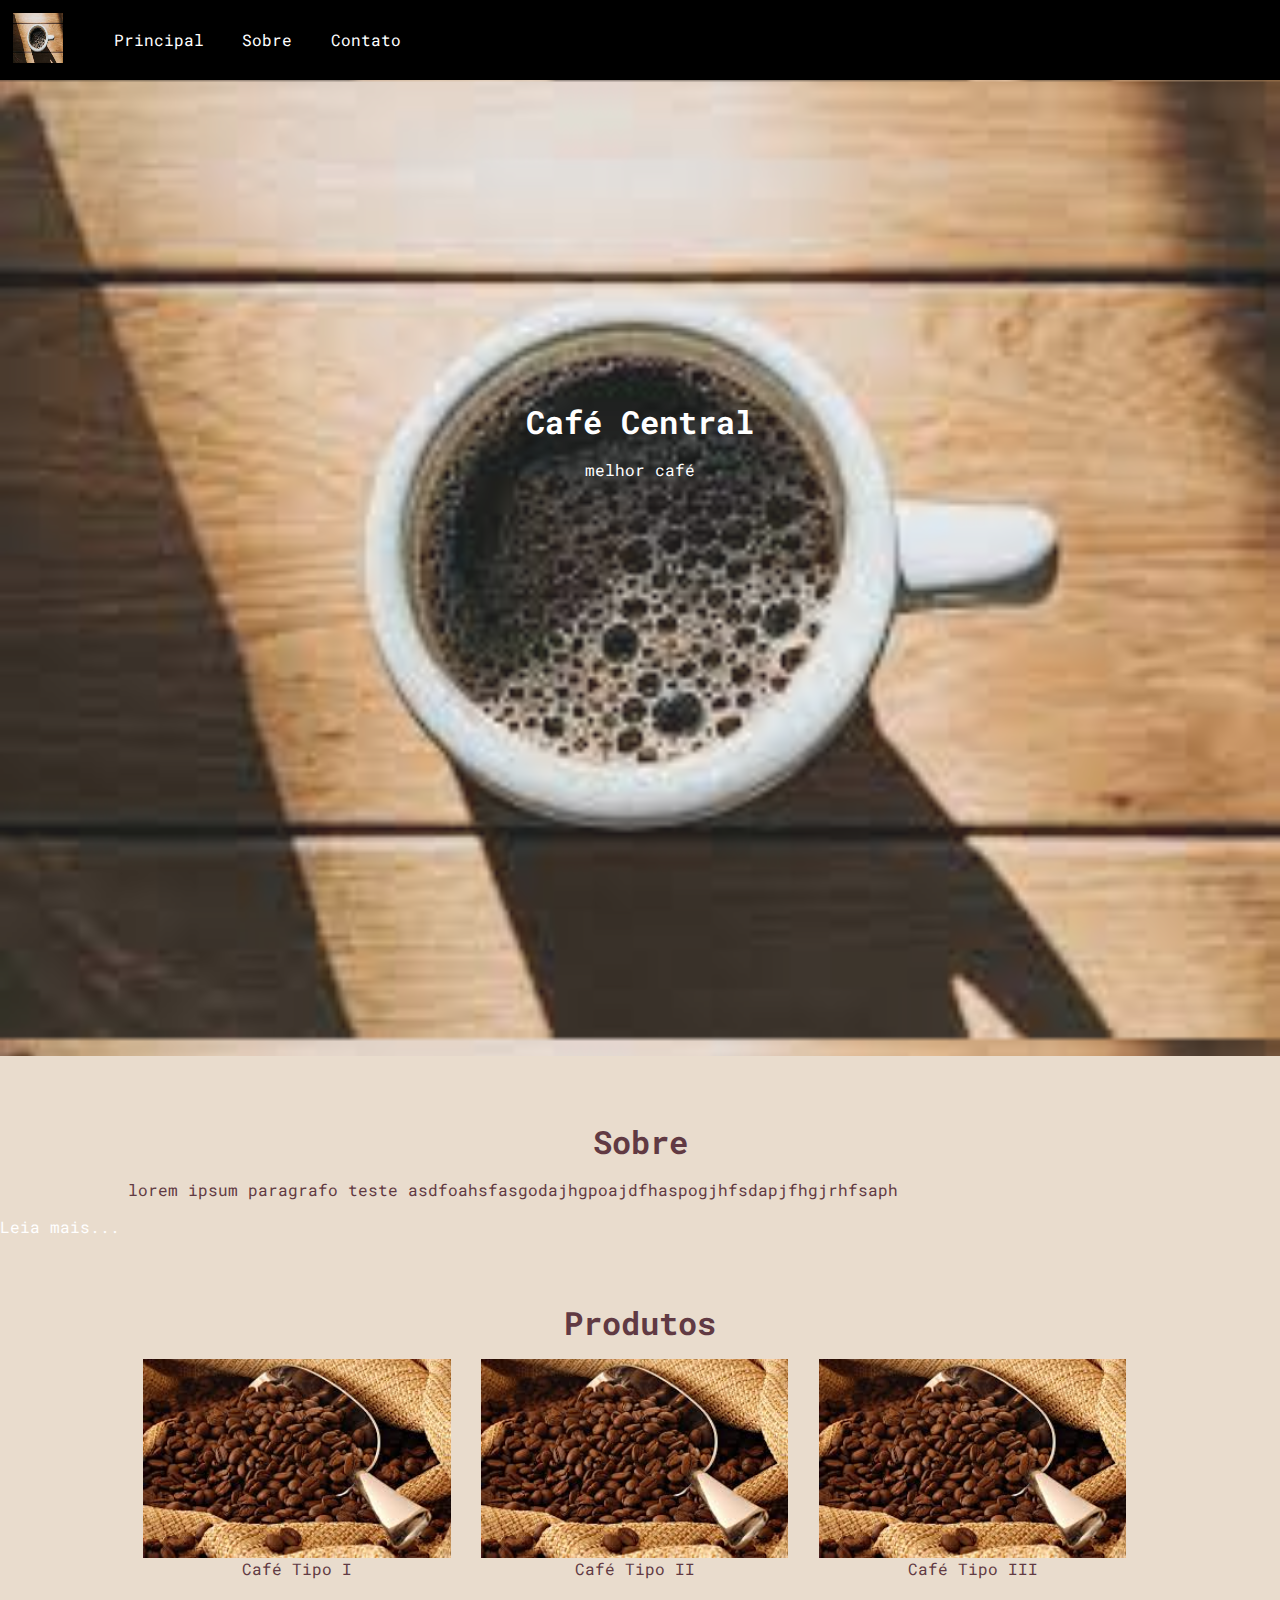
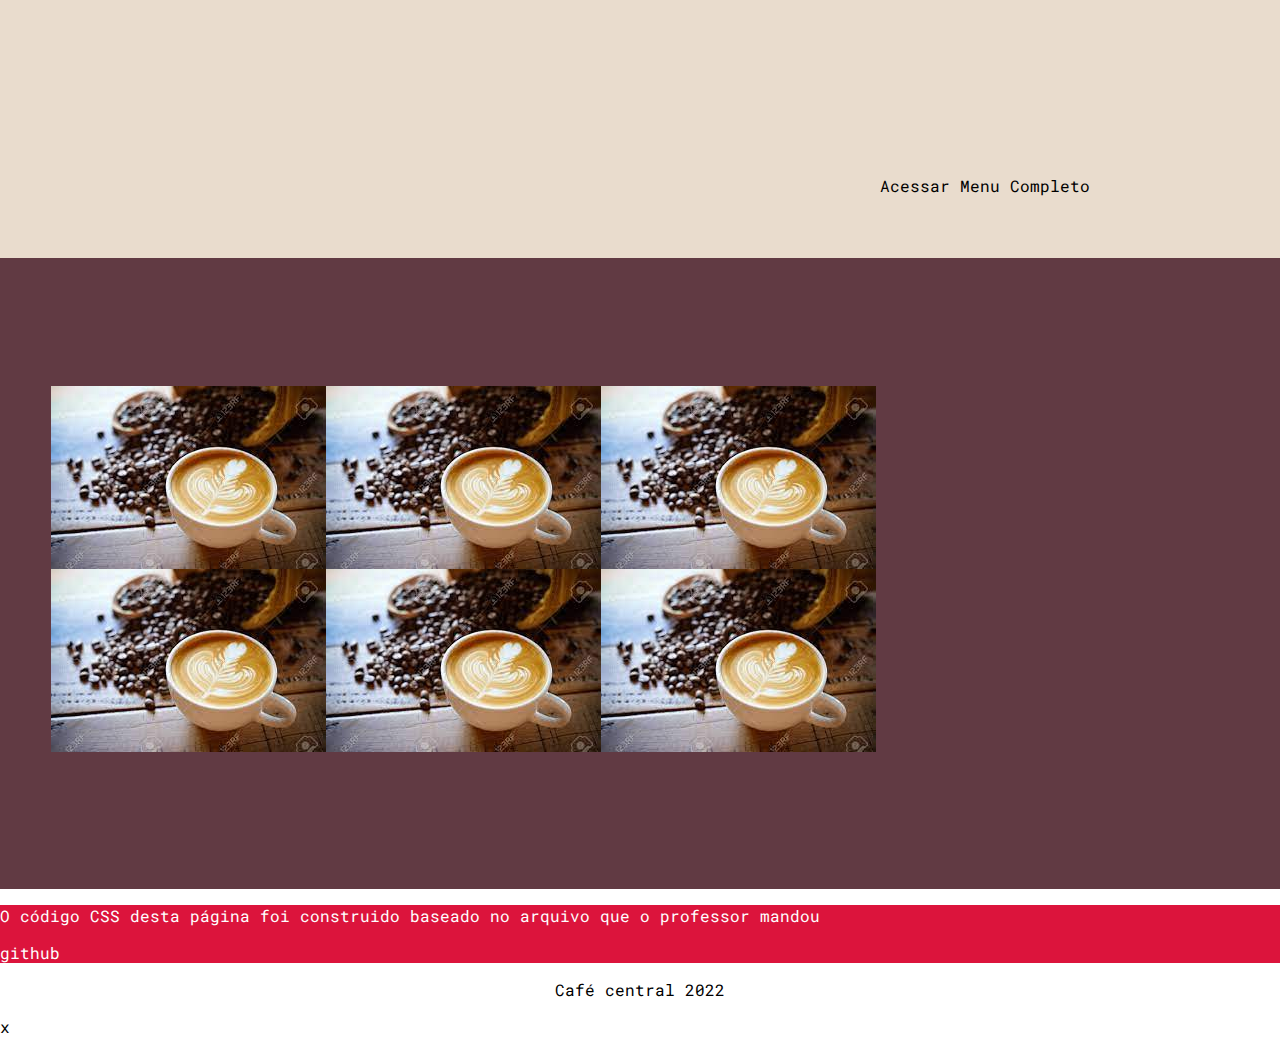
<file: site-cafeteria 2/index.html>
<html>
    
    <head>
        <meta charset="utf-8">
        <title>titulo </title>
        <link href="estilos/style.css" rel="stylesheet">
    </head>

    <body>
        <div id="conteiner">
            <div id="navbar">
                <img src="imagens/coffe2.jpeg">
                <a href="index.html">Principal</a>
                <a href="sobre.html">Sobre </a>
                <a href="contato.html">Contato </a>
            </div>

            <div id="principal">
                <h1>Café Central</h1>
                <p>melhor café</p>

            </div>

            <div id="sobre">
                <h1>Sobre</h1>
                <p>
                    lorem ipsum paragrafo teste asdfoahsfasgodajhgpoajdfhaspogjhfsdapjfhgjrhfsaph
                </p>
                <a href="sobre.html">Leia mais...</a>

                <div id="produtos">
                    <h1>Produtos</h1>
    
                    <div id="foto-produtos">
                        <div>
                            <img src="imagens/coffe3.jpeg" alt="foto de produto">
                            Café Tipo I
                        </div>
    
                        <div>
                            <img src="imagens/coffe3.jpeg" alt="foto de produto">
                            Café Tipo II
                        </div>
    
                        <div>
                            <img src="imagens/coffe3.jpeg" alt="foto de produto">
                            Café Tipo III
                        </div>
                    </div>
                </div>

            </div>


            <div id="conheca-mais">
                <div id="linha1">
                    <div style="float:left; margin-left:4%">
                        <img src="imagens/coffe5.jpeg">
                    </div>
                    <div style="float:left;">
                        <img src="imagens/coffe5.jpeg">
                    </div>
                    <div>
                        <img src="imagens/coffe5.jpeg">
                    </div>
                </div>



                <div id="linha2">
                    <div style="float:left; margin-left:4%">
                        <img src="imagens/coffe5.jpeg">
                    </div>
                    <div style="float: left;">
                        <img src="imagens/coffe5.jpeg">
                    </div>
                    <div style="float:left;">
                        <img src="imagens/coffe5.jpeg">
                    </div>
                </div>

                <div id="texto-mais"> 
                    <h1>conheca nossos cafés</h1>
                    <p>são os melhores da região</p>
                    <a href="sobre.html">Acessar Menu Completo</a>
                </div>

                

                

                
            </div>

            


            <div id="aviso">
                <p>
                    O código CSS desta página foi construido baseado no arquivo que o professor mandou 
                </p>
                <a href="https://github.com/YgorSS4321">github</a>
                
            </div>

            <footer>
                <p>Café central 2022</p>
            </footer>
        </div>
    </body>

</html>x
</file>
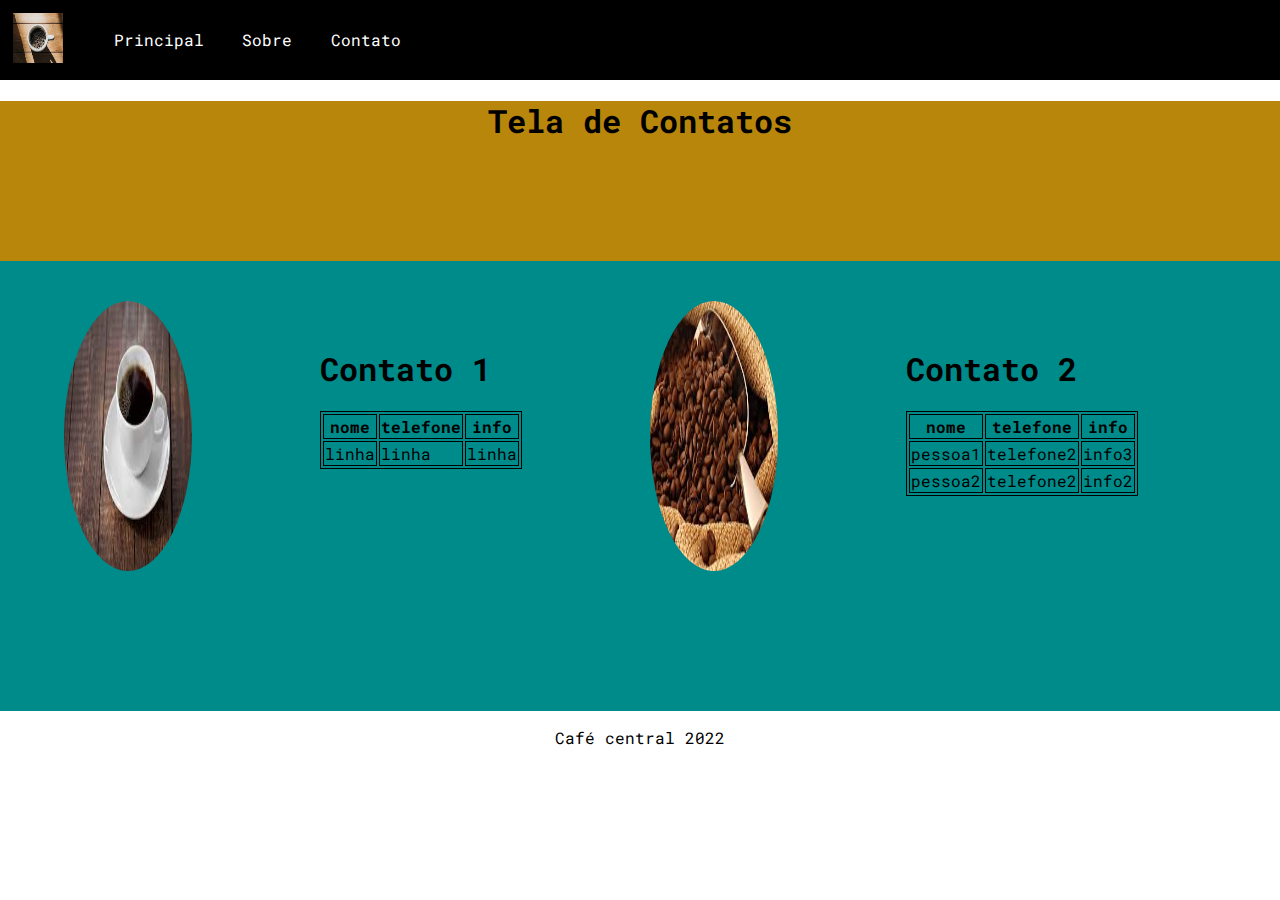
<file: site-cafeteria 2/contato.html>
<html>
    <head>
        <meta charset="utf-8">
        <title>cafe</title>
        <link href="estilos/style.css" rel="stylesheet">
        <style>
            table, th, td{
                border:1px solid black;
            }
        </style>
    </head>

    <body>
        <div id="navbar">
            <img src="imagens/coffe2.jpeg">
            <a href="index.html">Principal</a>
            <a href="sobre.html">Sobre</a>
            <a href="contato.html">Contato</a>
        </div>

        <div id="semi-titulo">
            <h1>Tela de Contatos</h1>
        </div>

        <div id="contatos">
            <img src="imagens/coffe.jpeg">
            <div>
                <h1>Contato 1</h1>
                <table>
                    <tr>
                        <th>
                            nome
                        </th>
                        <th>
                            telefone
                        </th>
                        <th>
                            info
                        </th>
                    </tr>
                    <tr>
                        <td>
                            linha
                        </td>
                        <td>
                            linha
                        </td>
                        <td>
                            linha
                        </td>
                    </tr>
                </table>
            </div>
            <img src="imagens/coffe3.jpeg">
            <div>
                <h1>Contato 2</h1>
                <table>
                    <tr>
                        <th>
                            nome
                        </th>
                        <th>
                            telefone
                        </th>
                        <th>
                            info
                        </th>
                    </tr>
                    <tr>
                        <td>
                            pessoa1
                        </td>
                        <td>
                            telefone2
                        </td>
                        <td>
                            info3
                        </td>
                    </tr>
                    <tr>
                        <td>
                            pessoa2
                        </td>
                        <td>
                            telefone2
                        </td>
                        <td>
                            info2
                        </td>
                    </tr>
                </table>
            </div>
        </div>

        <footer>
            <p>Café central 2022</p>
        </footer>
    </body>
</html>
</file>
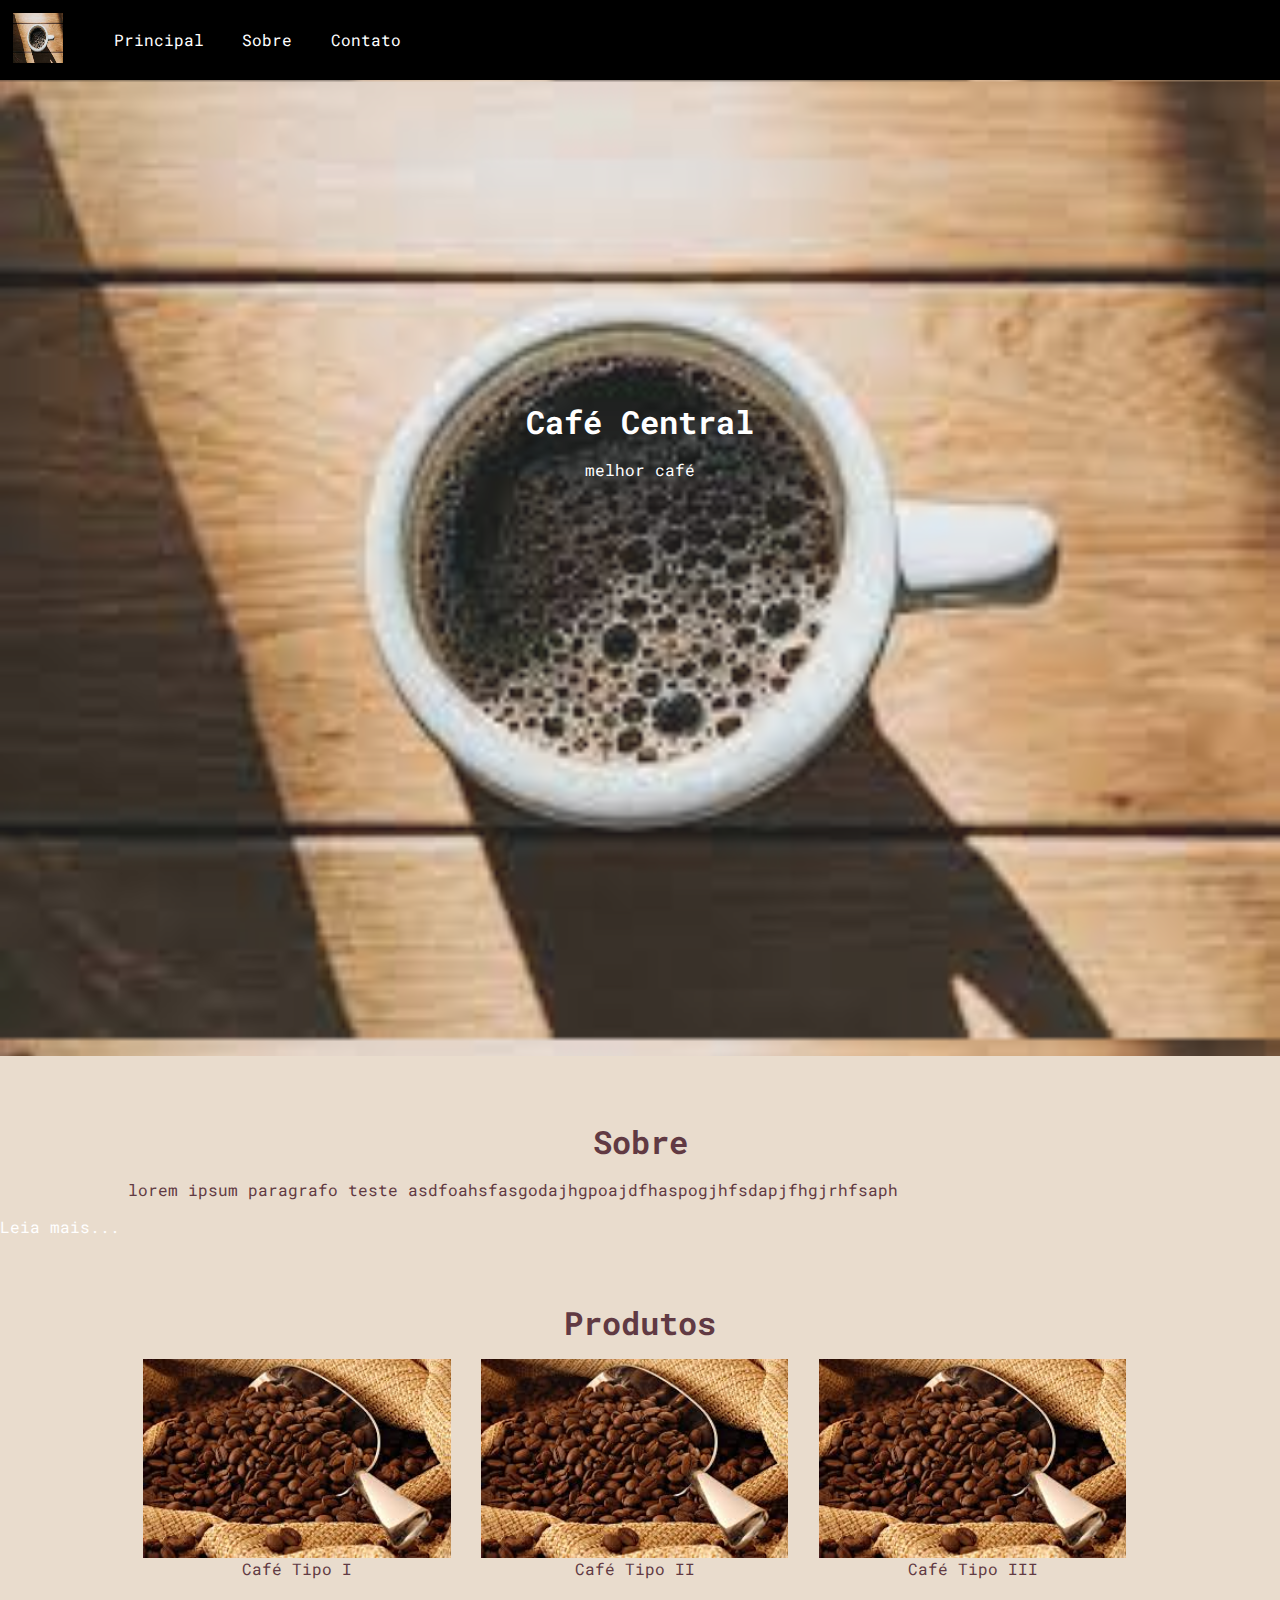
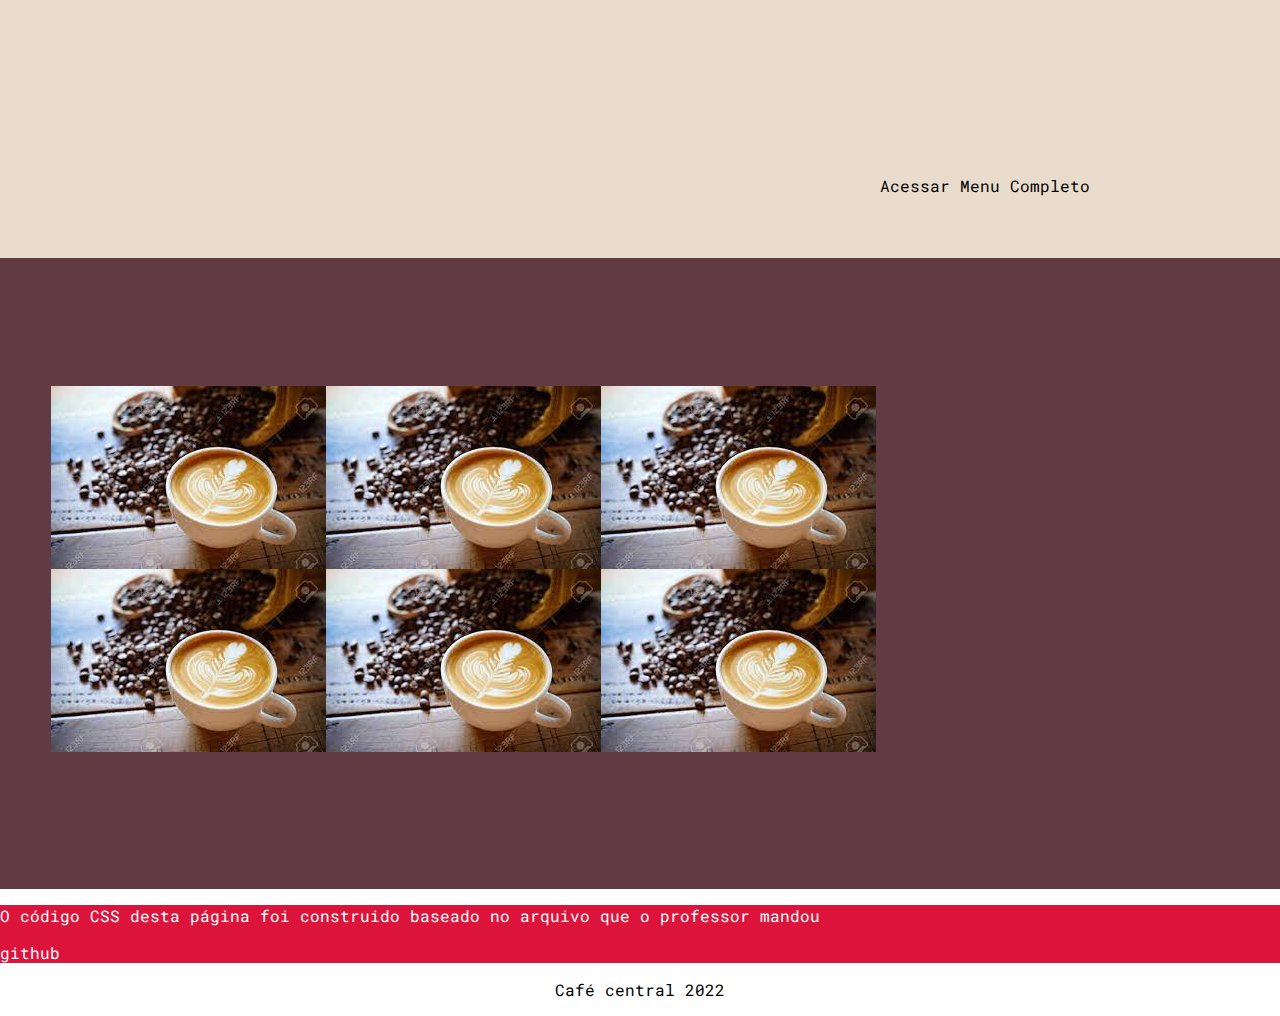
<file: site-cafeteria 2/index backup.html>
<html>
    
    <head>
        <meta charset="utf-8">
        <title>titulo </title>
        <link href="estilos/style.css" rel="stylesheet">
    </head>

    <body>
        <div id="conteiner">
            <div id="navbar">
                <img src="imagens/coffe2.jpeg">
                <a href="index.html">Principal</a>
                <a href="sobre.html">Sobre </a>
                <a href="contato.html">Contato </a>
            </div>

            <div id="principal">
                <h1>Café Central</h1>
                <p>melhor café</p>

            </div>

            <div id="sobre">
                <h1>Sobre</h1>
                <p>
                    lorem ipsum paragrafo teste asdfoahsfasgodajhgpoajdfhaspogjhfsdapjfhgjrhfsaph
                </p>
                <a href="sobre.html">Leia mais...</a>

                <div id="produtos">
                    <h1>Produtos</h1>
    
                    <div id="foto-produtos">
                        <div>
                            <img src="imagens/coffe3.jpeg" alt="foto de produto">
                            Café Tipo I
                        </div>
    
                        <div>
                            <img src="imagens/coffe3.jpeg" alt="foto de produto">
                            Café Tipo II
                        </div>
    
                        <div>
                            <img src="imagens/coffe3.jpeg" alt="foto de produto">
                            Café Tipo III
                        </div>
                    </div>
                </div>

            </div>


            <div id="conheca-mais">
                <div id="linha1">
                    <div style="float:left; margin-left:4%">
                        <img src="imagens/coffe5.jpeg">
                    </div>
                    <div style="float:left;">
                        <img src="imagens/coffe5.jpeg">
                    </div>
                    <div>
                        <img src="imagens/coffe5.jpeg">
                    </div>
                </div>



                <div id="linha2">
                    <div style="float:left; margin-left:4%">
                        <img src="imagens/coffe5.jpeg">
                    </div>
                    <div style="float: left;">
                        <img src="imagens/coffe5.jpeg">
                    </div>
                    <div style="float:left;">
                        <img src="imagens/coffe5.jpeg">
                    </div>
                </div>

                <div id="texto-mais"> 
                    <h1>conheca nossos cafés</h1>
                    <p>são os melhores da região</p>
                    <a href="sobre.html">Acessar Menu Completo</a>
                </div>

                

                

                
            </div>

            


            <div id="aviso">
                <p>
                    O código CSS desta página foi construido baseado no arquivo que o professor mandou 
                </p>
                <a href="https://github.com/YgorSS4321">github</a>
                
            </div>

            <footer>
                <p>Café central 2022</p>
            </footer>
        </div>
    </body>

</html>
</file>
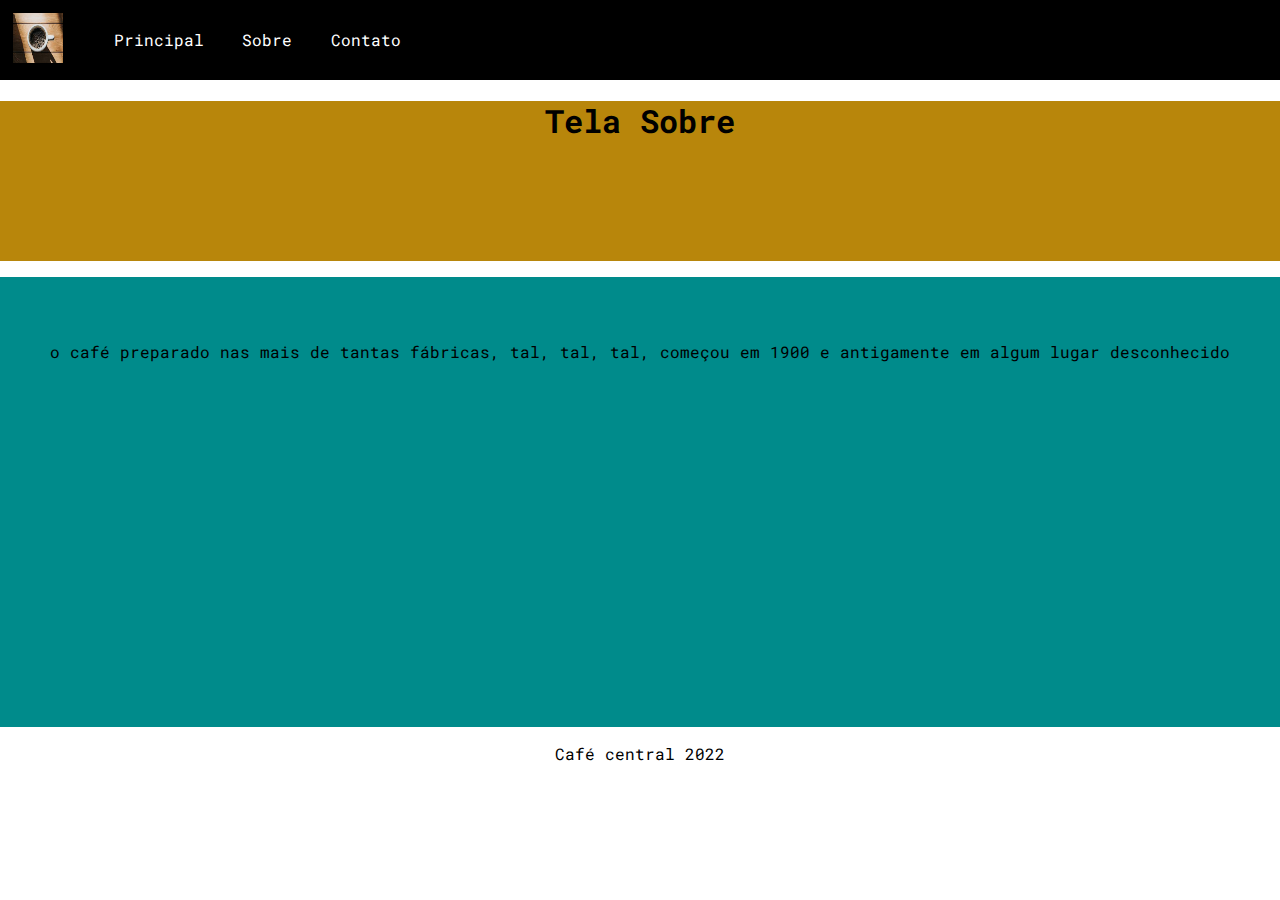
<file: site-cafeteria 2/sobre.html>
<html>
    <head>
        <meta charset="utf-8">
        <title>cafe</title>
        <link href="estilos/style.css" rel="stylesheet">
        <style>
            table, th, td{
                border:1px solid black;
            }
        </style>
    </head>

    <body>
        <div id="navbar">
            <img src="imagens/coffe2.jpeg">
            <a href="index.html">Principal</a>
            <a href="sobre.html">Sobre</a>
            <a href="contato.html">Contato</a>
        </div>

        <div id="semi-titulo">
            <h1>Tela Sobre</h1>
        </div>

        <div id="contatos">
            <p>o café preparado nas mais de tantas fábricas, tal, tal, tal, começou em 1900 e antigamente em algum lugar desconhecido</p>
        </div>

        <footer>
            <p>Café central 2022</p>
        </footer>
    </body>
</html>
</file>
<file: site-cafeteria 2/estilos/style.css>
@import url('https://fonts.googleapis.com/css2?family=Roboto+Mono:wght@100&display=swap');

body{
    font-family: "Roboto Mono";
    margin:0;
}

#principal h1 {
    margin:0;
    padding-top:5%;
    text-align: center;
}
#sobre h1 {
    margin:0;
    padding-top:5%;
    text-align: center;
}

a{
    text-decoration: none;
    color: white;
}

#conteiner{
    width: 100%;
    margin: 0 auto;
}

#navbar{
    height: 5em;
    line-height: 5em;
    min-height: 50px;
    background-color: black;
    color:white;
 
}
#navbar img{
    margin: 1%;
    float: left;
    width: 50px;
    height: 50px;
}


#navbar a{
    float: left;
    margin-left: 3%;
}


#principal {
    color:white;   
    height: 80%;    
    opacity: 0.9;
    margin: 0;
    padding:0;
    padding-top: 20%;
    text-align:center;
    background-image: url('../imagens/coffe2.jpeg');    
    background-size: 100%;
}

#Sobre {
    background-color: #E9DCCD;
    padding-bottom: 5%;
    color:#613A43
}

#Sobre p{
    padding: 0 10%;
    
}

#conheca-mais {
    background-color: #613A43 ;
    padding-bottom: 25%;
    padding-top:10%;
    color: #E9DCCD;
}

#texto-mais{
    text-align: left;
    position:absolute;
    top: 1630px;
    left: 68%;
}
#texto-mais p{
    margin-bottom: 10%;
}
#texto-mais a{
    background-color:#E9DCCD;
    color:black;
    padding: 20px 10px;;
}

#linha1 img{
    padding-right: 10%;

}

#foto-produtos{
    width: 80%;
    height: 50%;
    margin: 0 auto;
}


#foto-produtos div{ 
    text-align:center;
    float: left;
    margin: 1.5%;
    width: 30%;
    
}

#foto-produtos img{
    width:100%;
}

#aviso{
    background-color:crimson;
    color: white;
}

footer{
    text-align:center;
}


/*para o contato*/

#contatos{
    background-color:darkcyan;
    color:black;
    width: 100%;
    height: 50%;
    margin: 0 auto;
    /*padding-left: 20%;*/
}

#contatos div{
    float:left;
    margin: 5%;
    margin-left: 10%;
}

#contatos img{
    float:left;
    border-radius: 50%;
    margin: 40 auto;
    margin-left: 5%;

    height: 60%;
    width:10%;
}
#contatos p{
    text-align: center;
    padding-top: 5%;
}

#semi-titulo{
    background-color:darkgoldenrod;
    text-align: center;
    height: 10em;
    line-height: 2.5em;
    min-height: 50px;
}
</file>
